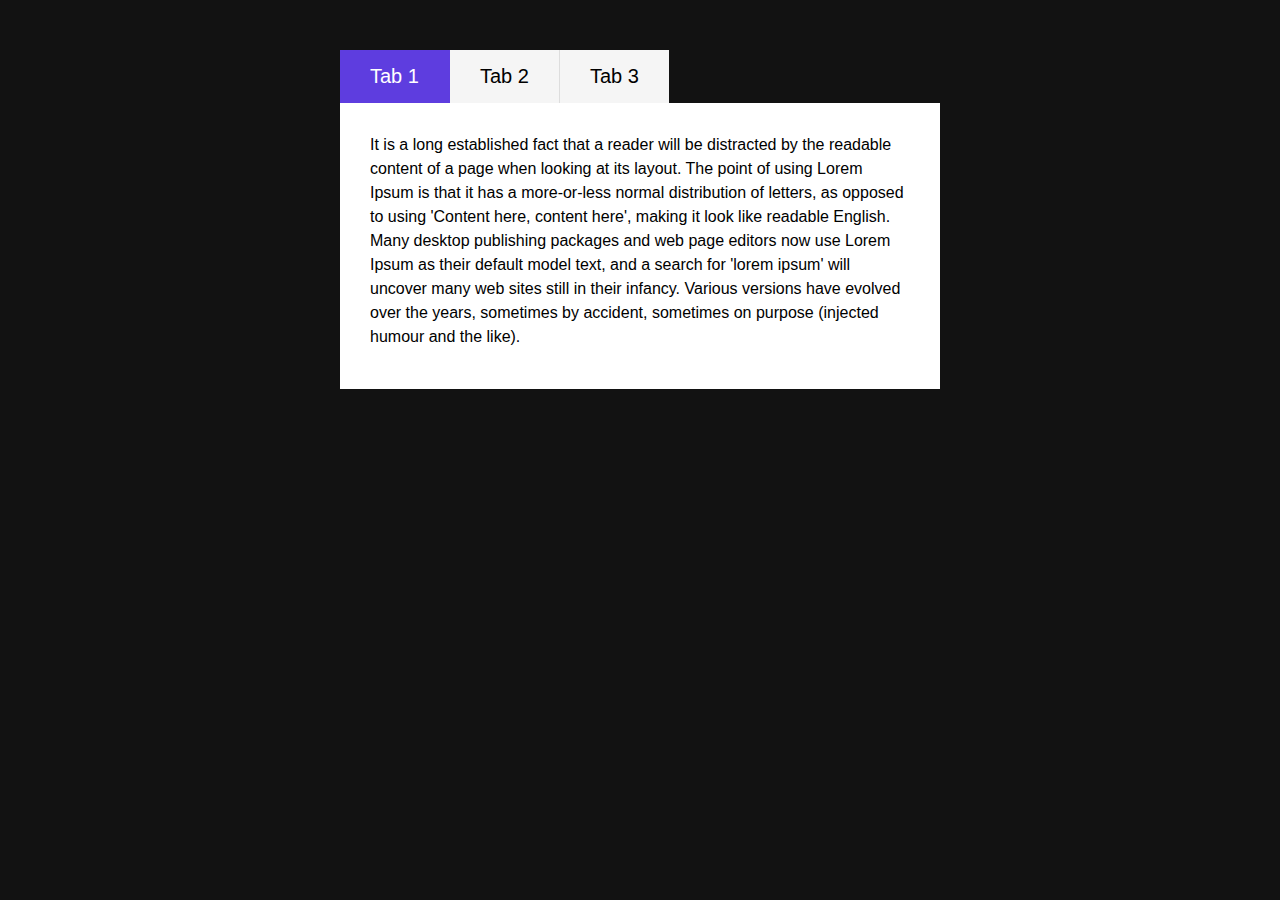
<file: Javascript практика. Создание табов на javascript. Уроки JS/index.html>
<!DOCTYPE html>
<html lang="en">
	<head>
		<meta charset="UTF-8">
		<meta name="viewport" content="width=device-width, initial-scale=1.0">
		<link rel="stylesheet" href="css/style.css">
		<title>Функции в JavaScript</title>
	</head>
	<body>
	    <div class="tabs">
            <div class="tabs__nav">
                <button class="tabs__nav-btn " type="button" data-tab="#tab_1">Tab 1</button>
                <button class="tabs__nav-btn" type="button"  data-tab="#tab_2">Tab 2</button>
                <button class="tabs__nav-btn" type="button"  data-tab="#tab_3">Tab 3</button>
            </div>
            <div class="tabs__content">
                <div class="tabs__item " id="tab_1">
                    <p>It is a long established fact that a reader will be distracted by the readable content of a page when looking at its layout. The point of using Lorem Ipsum is that it has a more-or-less normal distribution of letters, as opposed to using 'Content here, content here', making it look like readable English. Many desktop publishing packages and web page editors now use Lorem Ipsum as their default model text, and a search for 'lorem ipsum' will uncover many web sites still in their infancy. Various versions have evolved over the years, sometimes by accident, sometimes on purpose (injected humour and the like).</p>
                </div>
    
                <div class="tabs__item"  id="tab_2">
                    <p>It is a long established fact that a reader will be distracted by the readable content of a page when looking at its layout. The point of using Lorem Ipsum is that it has a more-or-less normal distribution of letters, as opposed to using 'Content here, content here', making it look like readable English.</p>
                </div>
    
                <div class="tabs__item"  id="tab_3">
                    <p>The point of using Lorem Ipsum is that it has a more-or-less normal distribution of letters, as opposed to using 'Content here, content here', making it look like readable English. Many desktop publishing packages and web page editors now use Lorem Ipsum as their default model text, and a search for 'lorem ipsum' will uncover many web sites still in their infancy. Various versions have evolved over the years, sometimes by accident, sometimes on purpose (injected humour and the like).</p>
                </div>
            </div>
        </div>
    

		<script src="js/script.js"></script>
	</body>
</html>
</file>
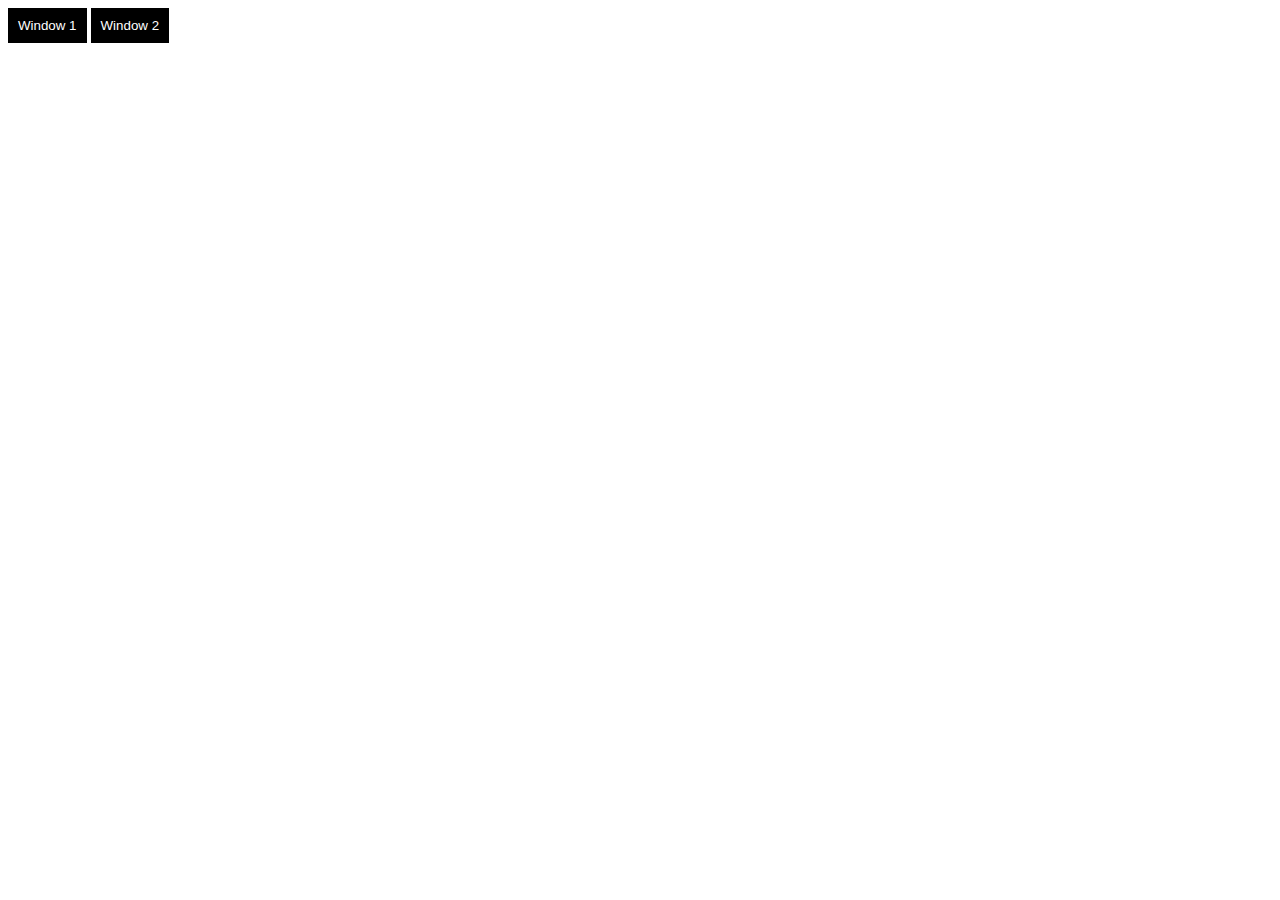
<file: JS-решения №2. Модальные окна на чистом JS/index.html>
<!DOCTYPE html>
<html lang="en">
<head>
    <meta charset="UTF-8">
    <meta name="viewport" content="width=device-width, initial-scale=1.0">
    <title>Modal</title>
    <link rel="stylesheet" href="css/style.css">
</head>
<body>
    <button class="btn" data-path="one">Window 1</button>
    <button class="btn" data-path="two">Window 2</button>

    <div class="modals">

        <div class="modal-overlay">
            <div class="modal modal--1" data-target="one">
                Window 1
            </div>
            <div class="modal modal--2" data-target="two">
                Window 2
            </div>
        </div>
    </div>

    <script src="js/script.js"></script>
</body>
</html>
</file>
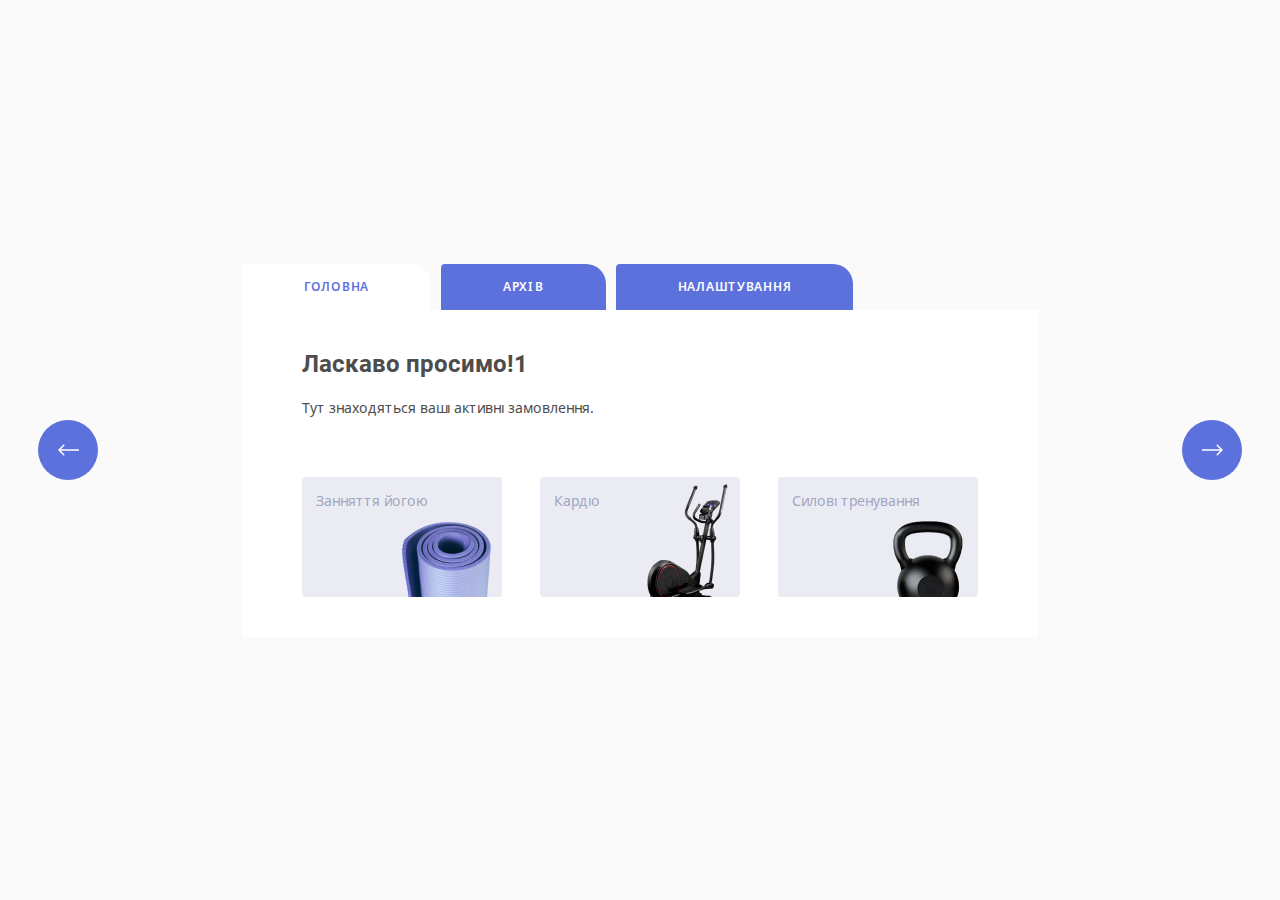
<file: UI-компоненты №5. Табы на чистом JS/index.html>
<!DOCTYPE html>
<html lang="en">
	<head>
		<meta charset="UTF-8">
	<meta name="viewport" content="width=device-width, initial-scale=1.0">
	<title>Tabs</title>
	<link rel="stylesheet" href="css/normalize.css">
	<link rel="stylesheet" href="css/style.css">
	<link rel="stylesheet" href="css/global.css">
	</head>
	<body>
        <div class="tabs">
            <ul class="tabs__list">
                <li class="tabs__item">
                    <button class="tabs__btn tabs__btn--active" data-tabs-path="main">Головна</button>
                </li>
                <li class="tabs__item">
                    <button class="tabs__btn" data-tabs-path="archive">Архів</button>
                </li>
                <li class="tabs__item">
                    <button class="tabs__btn" data-tabs-path="settings">Налаштування</button>
                </li>
            </ul>

            <div class="tabs__content tabs__content--active" data-tabs-target="main">
                <div class="content">
                    <h2 class="content__title">Ласкаво просимо!1</h2>
                    <p class="content__descr">Тут знаходяться ваші активні замовлення.</p>
                    <ul class="content__list">
                        <li class="content__item">
                            <a href="#" class="content__link" style="background-image: url('./img/1.png')">
                                <span class="content__text">Занняття йогою</span>
                            </a>
                        </li>
                        <li class="content__item">
                            <a href="#" class="content__link" style="background-image: url('./img/2.png')">
                                <span class="content__text">Кардіо</span>
                            </a>
                        </li>
                        <li class="content__item">
                            <a href="#" class="content__link" style="background-image: url('./img/3.png')">
                                <span class="content__text">Силові тренування</span>
                            </a>
                        </li>
                    </ul>
                </div>
            </div>
            <div class="tabs__content" data-tabs-target="archive">
                <div class="content">
                    <h2 class="content__title">Ласкаво просимо!2</h2>
                    <p class="content__descr">Тут знаходяться ваші активні замовлення.</p>
                    <ul class="content__list">
                        <li class="content__item">
                            <a href="#" class="content__link" style="background-image: url('./img/1.png')">
                                <span class="content__text">Занняття йогою</span>
                            </a>
                        </li>
                        <li class="content__item">
                            <a href="#" class="content__link" style="background-image: url('./img/2.png')">
                                <span class="content__text">Кардіо</span>
                            </a>
                        </li>
                        <li class="content__item">
                            <a href="#" class="content__link" style="background-image: url('./img/3.png')">
                                <span class="content__text">Силові тренування</span>
                            </a>
                        </li>
                    </ul>
                </div>
            </div>
            <div class="tabs__content" data-tabs-target="settings">
                <div class="content">
                    <h2 class="content__title">Ласкаво просимо!3</h2>
                    <p class="content__descr">Тут знаходяться ваші активні замовлення.</p>
                    <ul class="content__list">
                        <li class="content__item">
                            <a href="#" class="content__link" style="background-image: url('./img/1.png')">
                                <span class="content__text">Занняття йогою</span>
                            </a>
                        </li>
                        <li class="content__item">
                            <a href="#" class="content__link" style="background-image: url('./img/2.png')">
                                <span class="content__text">Кардіо</span>
                            </a>
                        </li>
                        <li class="content__item">
                            <a href="#" class="content__link" style="background-image: url('./img/3.png')">
                                <span class="content__text">Силові тренування</span>
                            </a>
                        </li>
                    </ul>
                </div>
            </div>

            <button class="tabs__arrow tabs__arrow--prev" aria-label="Назад">
                <svg width="21" height="12" viewBox="0 0 21 12" fill="none" xmlns="http://www.w3.org/2000/svg">
                    <path d="M0.469669 6.53033C0.176777 6.23744 0.176777 5.76256 0.469669 5.46967L5.24264 0.696699C5.53553 0.403806 6.01041 0.403806 6.3033 0.696699C6.59619 0.989593 6.59619 1.46447 6.3033 1.75736L2.06066 6L6.3033 10.2426C6.59619 10.5355 6.59619 11.0104 6.3033 11.3033C6.01041 11.5962 5.53553 11.5962 5.24264 11.3033L0.469669 6.53033ZM21 6.75H1V5.25H21V6.75Z"/>
                    </svg>
            </button>
            <button class="tabs__arrow tabs__arrow--next" aria-label="Вперед">
                <svg width="21" height="12" viewBox="0 0 21 12" fill="none" xmlns="http://www.w3.org/2000/svg">
                    <path d="M20.5303 6.53033C20.8232 6.23744 20.8232 5.76256 20.5303 5.46967L15.7574 0.696699C15.4645 0.403806 14.9896 0.403806 14.6967 0.696699C14.4038 0.989593 14.4038 1.46447 14.6967 1.75736L18.9393 6L14.6967 10.2426C14.4038 10.5355 14.4038 11.0104 14.6967 11.3033C14.9896 11.5962 15.4645 11.5962 15.7574 11.3033L20.5303 6.53033ZM0 6.75H20V5.25H0V6.75Z"/>
                    </svg>
            </button>
        </div>

		<script src="js/script.js"></script>
	</body>
</html>
</file>
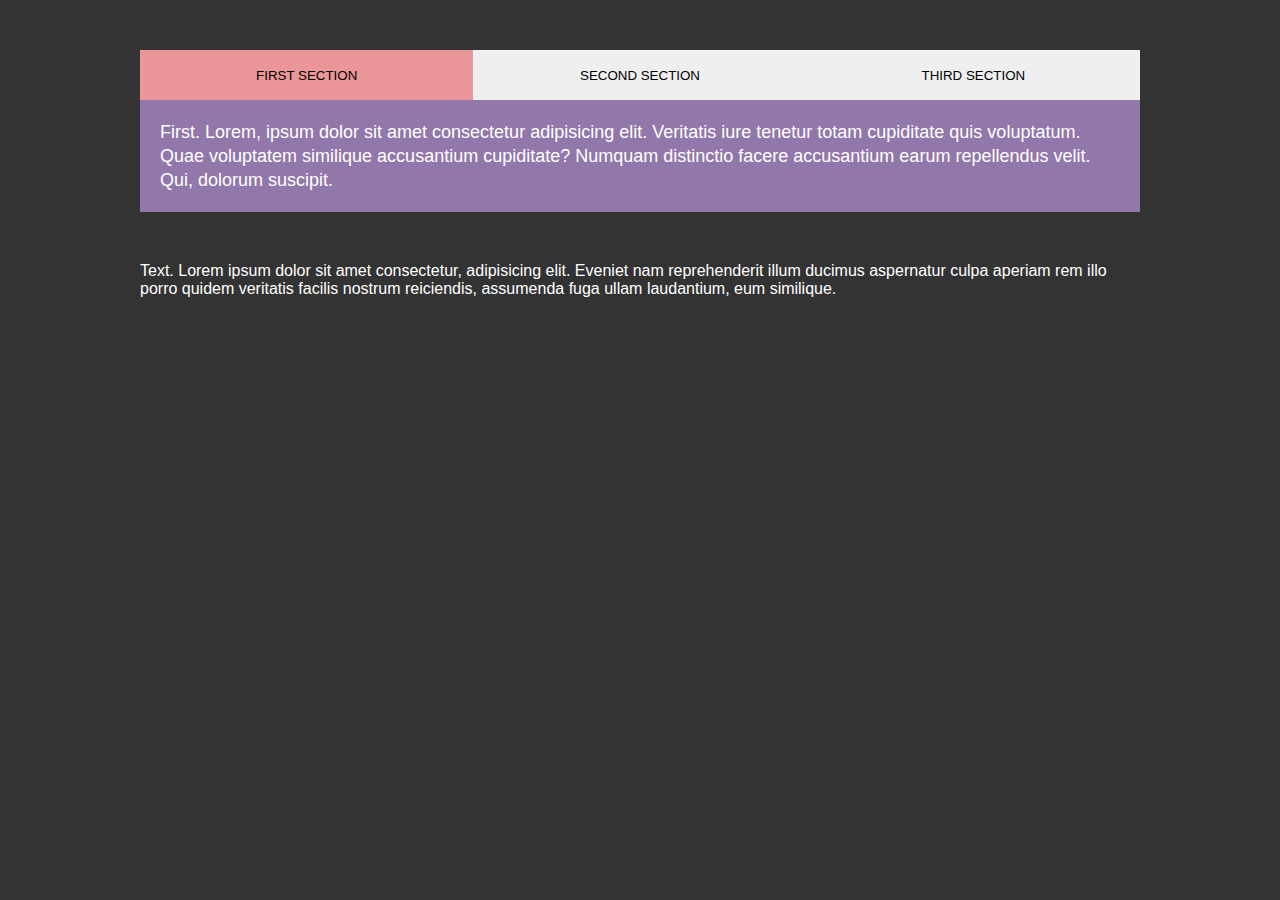
<file: Простые табы на HTML и CSS. Как это сделать/index.html>
<!DOCTYPE html>
<html lang="en">
	<head>
		<meta charset="UTF-8">
		<meta name="viewport" content="width=device-width, initial-scale=1.0">
		<link rel="stylesheet" href="css/style.css">
		<title>Функции в JavaScript</title>
	</head>
	<body>
	
        <div class="wrapper">
            <div class="content">
                <div class="tabs">
                    <nav class="tabs__items">

                        <button href="#tab_01" class="tabs__item" data-tab="#tab_1">
                            <span>First Section</span>
                        </button>

                        <button href="#tab_02" class="tabs__item" data-tab="#tab_2">
                            <span>Second Section</span>
                        </button>

                        <button href="#tab_03" class="tabs__item" data-tab="#tab_3">
                            <span>Third Section</span>
                        </button>

                    </nav>

                    <div class="tabs__body">
                        <div class="tabs__block" id="tab_1">
                            First. Lorem, ipsum dolor sit amet consectetur adipisicing elit. Veritatis iure tenetur totam cupiditate quis voluptatum. Quae voluptatem similique accusantium cupiditate? Numquam distinctio facere accusantium earum repellendus velit. Qui, dolorum suscipit.
                        </div>

                        <div class="tabs__block" id="tab_2">
                            Second. Lorem, ipsum dolor sit amet consectetur adipisicing elit. Veritatis iure tenetur totam cupiditate quis voluptatum. Quae voluptatem similique accusantium cupiditate? Numquam distinctio facere accusantium earum repellendus velit. Qui, dolorum suscipit.
                            Second. Lorem, ipsum dolor sit amet consectetur adipisicing elit. Veritatis iure tenetur totam cupiditate quis voluptatum. Quae voluptatem similique accusantium cupiditate? Numquam distinctio facere accusantium earum repellendus velit. Qui, dolorum suscipit.
                        </div>

                        <div class="tabs__block" id="tab_3">
                            Third. Lorem, ipsum dolor sit amet consectetur adipisicing elit. Veritatis iure tenetur totam cupiditate quis voluptatum. Quae voluptatem similique accusantium cupiditate? Numquam distinctio facere accusantium earum repellendus velit. Qui, dolorum suscipit.
                        </div>                       
                    </div>
                </div>
                <div class="text">Text. Lorem ipsum dolor sit amet consectetur, adipisicing elit. Eveniet nam reprehenderit illum ducimus aspernatur culpa aperiam rem illo porro quidem veritatis facilis nostrum reiciendis, assumenda fuga ullam laudantium, eum similique.</div>
            </div>
        </div>

		<script src="js/script.js"></script>
	</body>
</html>
</file>
<file: Javascript практика. Создание табов на javascript. Уроки JS/css/style.css>
body {
    margin: 0;

    background-color: #121212;

    font-family: Roboto, sans-serif;
    font-size: 16px;
    line-height: 1.5;
}

p {
    margin: 0 0 10px;
}

.tabs {
    max-width: 600px;
    margin: 50px auto;
}

.tabs__nav {
    display: flex;
}

.tabs__nav-btn {
    padding: 15px 30px;

    font-size: 20px;

    background-color: #f5f5f5;
    border: 0;
    border-right: 1px solid #ddd;
    cursor: pointer;
}

.tabs__nav-btn:last-child {
    border-right: none;
}

.tabs__nav-btn:hover {
    background-color: #ddd;
}

.tabs__nav-btn.active {
    background-color: #5e3ddf;
    border-right-color: #5e3ddf;
    color: #fff;
}

.tabs__content {
    padding: 30px;
    background-color: #fff;
}

.tabs__item {
    display: none;
}

.tabs__item.active {
    display: block;
}
</file>
<file: JS-решения №2. Модальные окна на чистом JS/css/style.css>
.btn {
    border: none;
    cursor: pointer;
    background-color: #000;
    color: #fff;
    padding: 10px;
}


.modal-overlay {
    position: fixed;
    left: 0;
    top: 0;
    right: 0;
    bottom: 0;
    background-color: rgba(0, 0, 0, 0.7);
    display: flex;
    align-items: center;
    justify-content: center;
    height: 100vh;
    width: 100%;
    opacity: 0;
    visibility: hidden;
    transition: all 0.3s ease-in-out;
}

.modal {
    background-color: #fff;
    width: 300px;
    height: 300px;
    display: flex;
    align-items: center;
    justify-content: center;
    display: none;
}



.modal-overlay--visible {
    opacity: 1;
    visibility: visible;
    transition: all 0.3s ease-in-out;

}

.modal--visible {
    display: block;
}
</file>
<file: UI-компоненты №5. Табы на чистом JS/css/global.css>
html {
	box-sizing: border-box;
}

*,
*::before,
*::after {
	box-sizing: inherit;
}

@font-face {
	font-family: 'Noto Sans';
	src: url('../fonts/NotoSansRegular.woff2') format('woff2');
	font-display: swap;
	font-weight: 400;
	font-style: normal;
}

@font-face {
	font-family: 'Noto Sans';
	src: url('../fonts/NotoSansSemiBold.woff2') format('woff2');
	font-display: swap;
	font-weight: 600;
	font-style: normal;
}

@font-face {
	font-family: 'Roboto';
	src: url('../fonts/RobotoMedium.woff2') format('woff2');
	font-display: swap;
	font-weight: 500;
	font-style: normal;
}

@font-face {
	font-family: 'Roboto';
	src: url('../fonts/RobotoBold.woff2') format('woff2');
	font-display: swap;
	font-weight: 700;
	font-style: normal;
}

:root {
	--color-dark: #4d4d4d;
	--color-light: #808080;
	--color-accent: #5d71dd;
}

a {
	text-decoration: none;
	color: inherit;
}

body {
	margin: 0;
	font-family: 'Noto Sans', sans-serif;
	font-weight: 400;
	overflow-anchor: none;
}

ul {
	list-style-type: none;
}

.btn {
	border: none;
	padding: 14px 0;
	border-radius: 4px;
	width: 100%;
	color: #fff;
	background-color: var(--color-accent);
	cursor: pointer;
	transition: background-color 0.3s ease-in-out;
}

.btn:hover {
	background-color: #6078f1;
	transition: background-color 0.3s ease-in-out;
}

.btn:disabled {
	opacity: 0.4;
	pointer-events: none;
}
</file>
<file: Простые табы на HTML и CSS. Как это сделать/css/style.css>
/*Обнуление*/
*,
*:before,
*:after {
	padding: 0;
	margin: 0;
	border: 0;
	box-sizing: border-box;
}

html,
body {
    height: 100%;
    background-color: #333;
    font-family: "Helvetica Neue", Helvetica, sans-serif;
    color: #fff;
    font-size: 16px;
}

.content {
    padding: 50px 0px;
    max-width: 1000px;
    margin: 0px auto;
}

.tabs {
    margin: 0px 0px 50px 0px;
}

.tabs__items {
    display: flex;
}

.tabs__item {
    flex: 0 1 33.333%;
    height: 50px;
    display: flex;
    justify-content: center;
    align-items: center;
    text-transform: uppercase;
    /* color: #fff; */
    text-decoration: none;
}

.tabs__item span {
    position: relative;
    z-index: 2;
}


.tabs__block {
    position: relative;
    padding: 20px;
    font-size: 18px;
    line-height: 24px;
    display: none;
}


.tabs__item.active {
    background-color: #eb9698;
} 

.tabs__block.active {
    display: block;
    background-color: #9278aa;
}
/* 
.tabs__block:nth-child(1) {
    background-color: #eb9698;
}
.tabs__block:nth-child(1):before {
    background-color: #eb9698;
    left: 0;
}
.tabs__block:nth-child(2) {
    background-color: #9278aa;
}
.tabs__block:nth-child(2):before {
    background-color: #9278aa;
    left: 33.333%;
}

.tabs__block:nth-child(3) {
    background-color: #97c67d;
}
.tabs__block:nth-child(3):before {
    background-color: #97c67d;
    right: 0;
} */



/* @media (max-width: 600px) {
    .tabs__item span {
        display: block;
        width: 100px;
        padding: 0px 5px;
        white-space: nowrap;
        text-align: center;
        overflow: hidden;
        font-size: 14px;
        text-overflow: ellipsis;
    }
} */
</file>
<file: UI-компоненты №5. Табы на чистом JS/css/style.css>
@import 'global.css';
@import 'normalize.css';

body {
    background-color: #fafafa;
    min-height: 100vh;
    display: flex;
    align-items: center;
    justify-content: center;
}

.tabs__list {
    list-style-type: none;
    padding: 0;
    margin: 0;
    display: flex;
    align-items: center;
}

.tabs__item:not(:last-child) {
    margin-right: 10px;
}

.tabs__btn {
    padding: 15px 62px;
    border: none;
    background-color: var(--color-accent);
    color: #fff;
    cursor: pointer;
    border-top-left-radius: 4px;
    border-top-right-radius: 20px;
    font-weight: 600;
    font-size: 12px;
    line-height: 16px;
    text-align: center;
    letter-spacing: 0.06em;
    text-transform: uppercase;
    transition: background-color 0.3s ease-in-out, 0.3s ease-in-out;
}

.tabs__btn:hover {
    background-color: #fff;
    color: var(--color-accent);
}

.tabs__btn--active {
    background-color: #fff;
    color: var(--color-accent);
    transition: background-color 0.3s ease-in-out, 0.3s ease-in-out;
    pointer-events: none;

}

.tabs__content {
    display: none;
    background-color: #fff;
}

.tabs__content--active {
    display: block;
} 

.content {
    padding: 40px 60px;
    width: 796px;
}

.content__title {
    margin: 0;
    margin-bottom: 20px;
    font-family: 'Roboto', sans-serif;
    font-style: normal;
    font-weight: 700;
    font-size: 24px;
    line-height: 28px;
    color: var(--color-dark);
}

.content__descr {
    margin-bottom: 59px;
    font-style: normal;
    font-weight: 400;
    font-size: 14px;
    line-height: 20px;
    color: var(--color-dark);
}

.tabs {
    position: relative;
}

.content__list {
    margin: 0;
    padding: 0;
    list-style-type: none;
    width: 100%;
    display: flex;
    align-items: center;
    justify-content: space-between;
}

.content__link {
    padding: 14px;
    width: 200px;
    height: 120px;
    display: inline-block;
    background: #EBECF3;
    border-radius: 4px;
    background-repeat: no-repeat;
    background-position: right bottom;
 
}

.content__text {
    font-family: 'Roboto' sans-serif;
    font-weight: 500;
    font-size: 14px;
    line-height: 16px;
    color: #A2A6C0
}

.tabs__arrow {
    position: absolute;
    top: 50%;
    transform: translateY(-50%);
    width: 60px;
    height: 60px;
    padding: 0;
    border: none;
    background-color: var(--color-accent);
    border-radius: 100%;
    display: flex;
    align-items: center;
    justify-content: center;
    cursor: pointer;
    transition: background-color 0.3s ease-in-out
}

.tabs__arrow svg {
    pointer-events: none;
    fill: #fff;
    transition: fill 0.3s ease-in-out
}

.tabs__arrow:hover {
    background-color: #fff;
} 

.tabs__arrow:hover svg {
    fill: var(--color-accent)
}

.tabs__arrow--next {
    right: -204px;
}

.tabs__arrow--prev {
    left: -204px;
}
</file>
